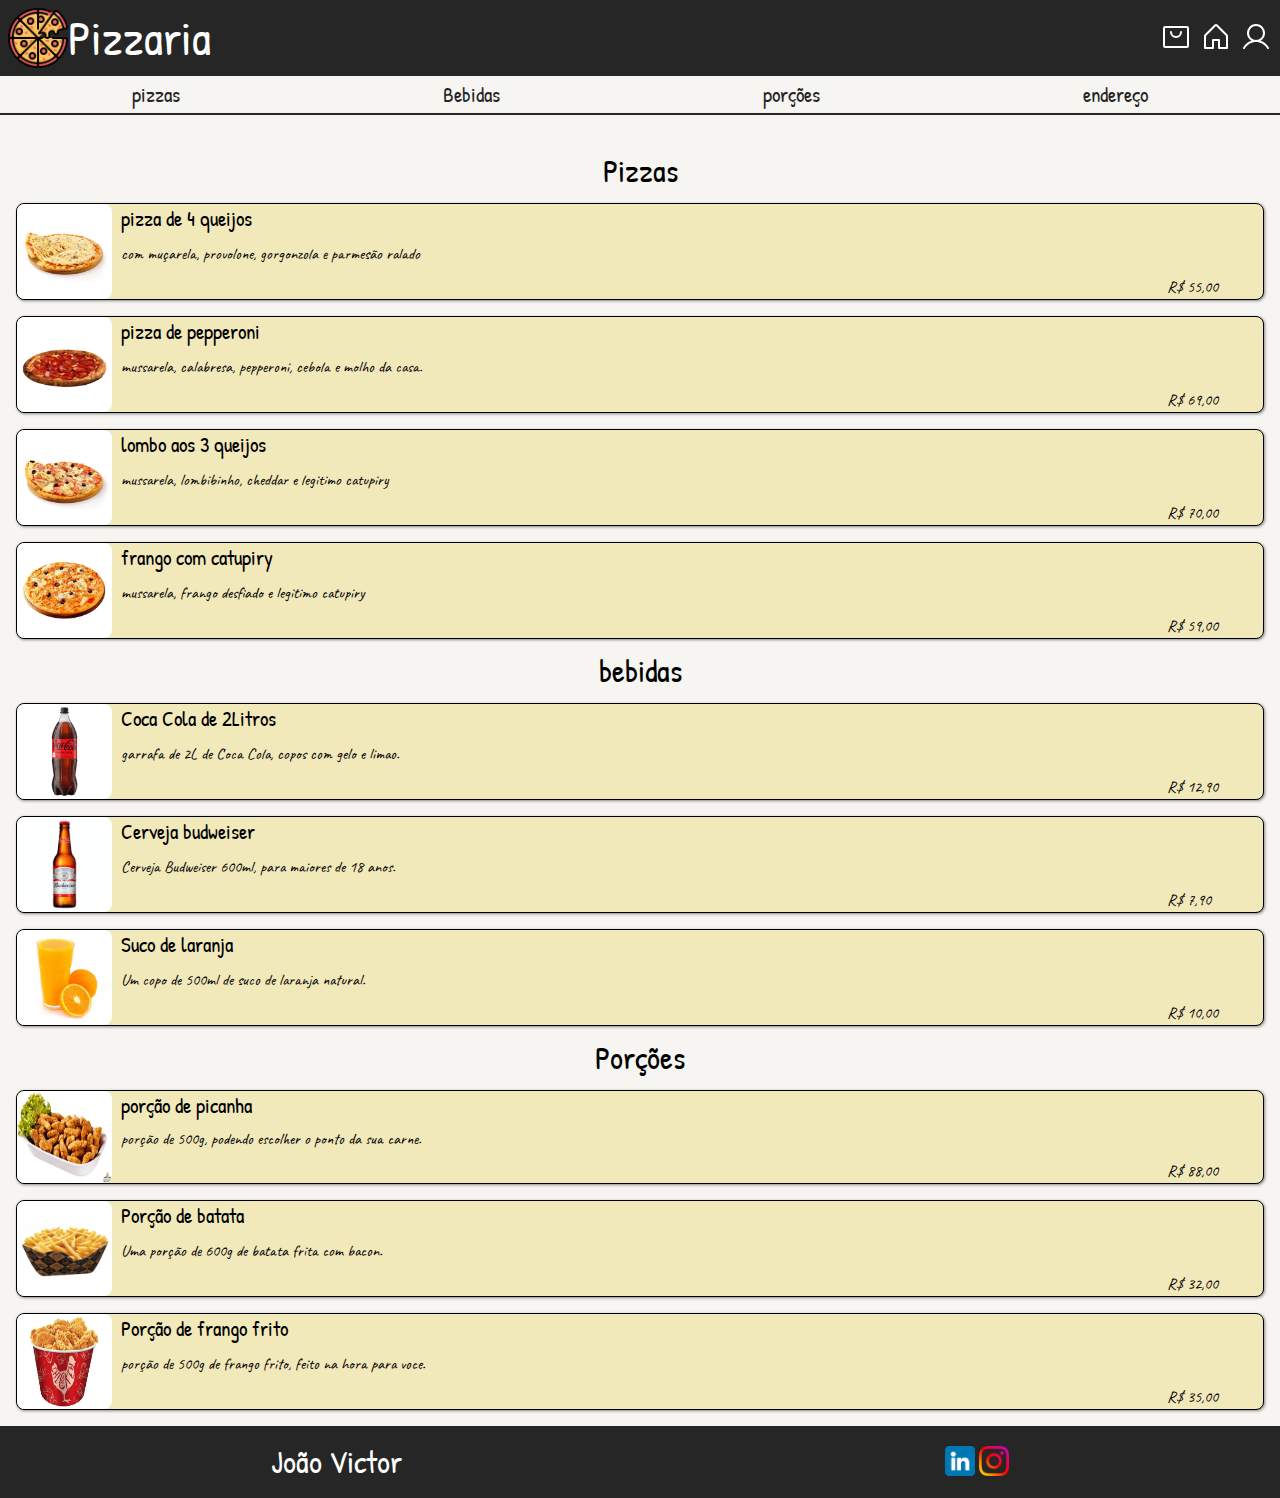
<file: index.html>
<!DOCTYPE html>
<html lang="pt-br">
<head>
    <meta charset="UTF-8">
    <meta name="viewport" content="width=device-width, initial-scale=1.0">
    <link rel="stylesheet" href="./styles/reset.css">
    <link rel="stylesheet" href="./styles/estilos.css">
    <link rel="stylesheet" href="./styles/header.css">
    <link rel="stylesheet" href="./styles/main.css">
    <link rel="stylesheet" href="./styles/rodape.css">
    <link rel="preconnect" href="https://fonts.googleapis.com">
    <link rel="preconnect" href="https://fonts.gstatic.com" crossorigin>
    <link href="https://fonts.googleapis.com/css2?family=Caveat:wght@400..700&family=Patrick+Hand&display=swap" rel="stylesheet">

    <title>pizzaria</title>

</head>
<body>
    <header class="cabecalho">
        <div class="cabecalho__icones">
            <img src="./img/pizza__logo.png" alt="logo da pizzaria" class="logo" width="60">
            <h1 class="titulo__cabecalho">Pizzaria</h1>
        </div>
        <nav class="navegacao__cabecalho">
            <a href="carrinho.html" class="carrinho">
                <img src="./img/shopping.svg" alt="carrinho de compra" width="32">
            </a>
            <a href="./index.html" class="carrinho">
                <img src="./img/house.svg" alt="voltar" width="32">
            </a> 
            <a href="./registro.html" class="carrinho">
                <img src="./img/user.svg" alt="login" width="32">
            </a>
        </nav>   
    </header>

    <nav id="nevegacao">
        <ul class="lista__navegacao">
            <li class="item__navegacao">
                <a class="pular_navegação" href="#pizza">pizzas</a>
            </li>
            <li class="item__navegacao">
                <a class="pular_navegação" href="#bebidas">Bebidas</a>
            </li>
            <li class="item__navegacao">
                <a class="pular_navegação" href="#porcoes">porções</a>
            </li>
            <li class="item__navegacao">
                <a class="pular_navegação" href="endereco.html">endereço</a>
            </li>
        </ul>
    </nav>

    <main class="pedidos">
        <section id="pizza" class="containers">
            <h1 class="titulo__principal">Pizzas</h1>
            <div class="pizz">
                <a href="carrinho.html" class="link__pizza">
                    <img src="./img/4queijos.webp" alt="uma pizza de 4 queijos" class="sabor__pizza" width="95">
                    <h2 class="titulo__pizza">pizza de 4 queijos</h2>
                    <p class="texto__pizza">com muçarela, provolone, gorgonzola e parmesão ralado</p>
                    <p class="valor__pizza">R$ 55,00</p>
                </a>
            </div>

            <div class="pizz">
                <a href="carrinho.html" class="link__pizza">
                    <img src="./img/pizza pepperoni.jpg" alt="uma pizza de pepperoni" class="sabor__pizza" width="95">
                    <h2 class="titulo__pizza">pizza de pepperoni</h2>
                    <p class="texto__pizza">mussarela, calabresa, pepperoni, cebola e molho da casa.</p>
                    <p class="valor__pizza">R$ 69,00</p>
                </a>
            </div>

            <div class="pizz">
                <a href="carrinho.html" class="link__pizza">
                    <img src="./img/pizza de lombo.jpg" alt="uma pizza de lombo" class="sabor__pizza" width="95">
                    <h2 class="titulo__pizza">lombo aos 3 queijos</h2>
                    <p class="texto__pizza">mussarela, lombibinho, cheddar e legitimo catupiry</p>
                    <p class="valor__pizza">R$ 70,00</p>
                </a>
            </div>

            <div class="pizz">
                <a href="carrinho.html" class="link__pizza">
                    <img src="./img/pizza franco.webp" alt="uma pizza de franco" class="sabor__pizza" width="95">
                    <h2 class="titulo__pizza">frango com catupiry</h2>
                    <p class="texto__pizza">mussarela, frango desfiado e legitimo catupiry</p>
                    <p class="valor__pizza">R$ 59,00</p>
                </a>
            </div>   
        </section>

        <section id="bebidas"  class="containers">
            <h1 class="titulo__principal">bebidas</h1>
            <div class="pizz">
                <a href="carrinho.html" class="link__pizza">
                    <img src="./img/coca__cola.webp" alt="uma pizza de 4 queijos" class="sabor__pizza" width="95">
                    <h2 class="titulo__pizza">Coca Cola de 2Litros</h2>
                    <p class="texto__pizza">garrafa de 2L de Coca Cola, copos com gelo e limao.</p>
                    <p class="valor__pizza">R$ 12,90</p>
                </a>
            </div> 

            <div class="pizz">
                <a href="carrinho.html" class="link__pizza">
                    <img src="./img/cerveja.jpg" alt="uma pizza de 4 queijos" class="sabor__pizza" width="95">
                    <h2 class="titulo__pizza">Cerveja budweiser</h2>
                    <p class="texto__pizza">Cerveja Budweiser 600ml, para maiores de 18 anos.</p>
                    <p class="valor__pizza">R$ 7,90</p>
                </a>
            </div>
            
            <div class="pizz">
                <a href="carrinho.html" class="link__pizza">
                    <img src="./img/suco.jpg" alt="uma pizza de 4 queijos" class="sabor__pizza" width="95">
                    <h2 class="titulo__pizza">Suco de laranja</h2>
                    <p class="texto__pizza">Um copo de 500ml de suco de laranja natural.</p>
                    <p class="valor__pizza">R$ 10,00</p>
                </a>
            </div>    
        </section>

        <section id="porcoes"  class="containers">
            <h1 class="titulo__principal">Porções</h1>
            <div class="pizz">
                <a href="carrinho.html" class="link__pizza">
                    <img src="./img/tilapia.jpg" alt="porções de carne" class="sabor__pizza" width="95" height="92">
                    <h2 class="titulo__pizza">porção de picanha</h2>
                    <p class="texto__pizza">porção de 500g, podendo escolher o ponto da sua carne.</p>
                    <p class="valor__pizza">R$ 88,00</p>
                </a>
            </div> 

            <div class="pizz">
                <a href="carrinho.html" class="link__pizza">
                    <img src="./img/batata.jpg" alt="porção de batata" class="sabor__pizza" width="95">
                    <h2 class="titulo__pizza">Porção de batata</h2>
                    <p class="texto__pizza">Uma porção de 600g de batata frita com bacon.</p>
                    <p class="valor__pizza">R$ 32,00</p>
                </a>
            </div> 

            <div class="pizz">
                <a href="carrinho.html" class="link__pizza">
                    <img src="./img/balde-para-frango-frito-14.jpeg" alt="porção de frango" class="sabor__pizza" width="95" height="95">
                    <h2 class="titulo__pizza">Porção de frango frito</h2>
                    <p class="texto__pizza">porção de 500g de frango frito, feito na hora para voce.</p>
                    <p class="valor__pizza">R$ 35,00</p>
                </a>
            </div> 
        </section>
    </main>

    <footer class="rodape"> 
        <h2 class="autor">João Victor</h2>
        <div class="redes__social">
            <h2 class="minhas__redes"></h2>
            <a href="https://www.linkedin.com/in/jo%C3%A3o-victor-da-silva-cardoso-b66315248/" class="link__social"><img src="./img/linkedin.png" alt="linkedin" width="30"></a>
            <a href="https://www.instagram.com/joao.victorsilva14/" class="link__social"><img src="./img/instagram.png" alt="instagram" width="30"></a>
        </div>    
    </footer>
</body>
</html>
</file>
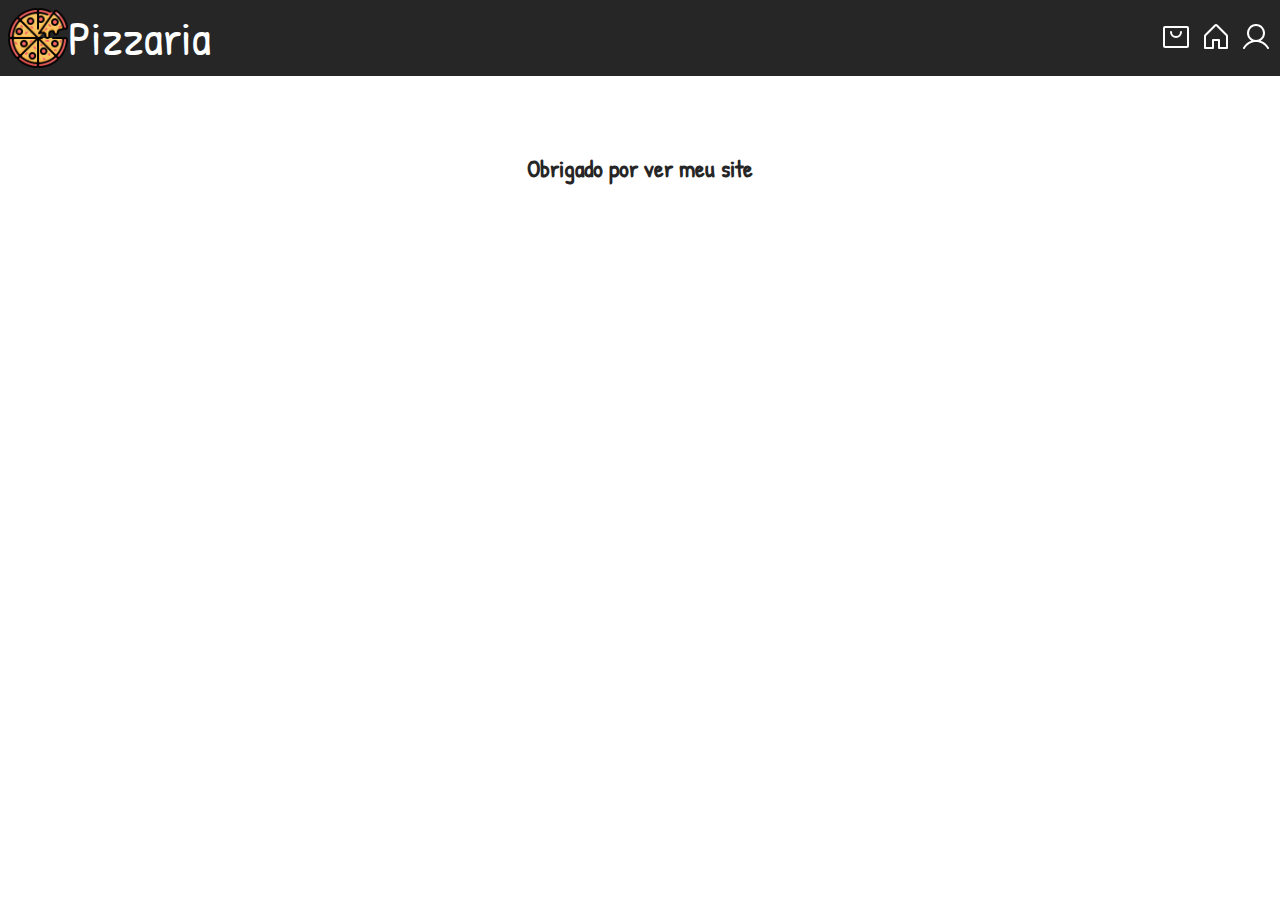
<file: aindanao.html>
<!DOCTYPE html>
<html lang="pt-br">
<head>
    <meta charset="UTF-8">
    <meta name="viewport" content="width=device-width, initial-scale=1.0">
    <link rel="preconnect" href="https://fonts.googleapis.com">
    <link rel="preconnect" href="https://fonts.gstatic.com" crossorigin>
    <link href="https://fonts.googleapis.com/css2?family=Caveat:wght@400..700&family=Patrick+Hand&display=swap" rel="stylesheet">
    <link rel="stylesheet" href="./styles/header.css">
    <link rel="stylesheet" href="./styles/rodape.css">
    <link rel="stylesheet" href="./styles/reset.css">

    <title>pizzaria</title>
</head>
<body>
    <header class="cabecalho">
        <div class="cabecalho__icones">
            <img src="./img/pizza__logo.png" alt="logo da pizzaria" class="logo" width="60">
            <h1 class="titulo__cabecalho">Pizzaria</h1>
        </div>
        <nav class="navegacao__cabecalho">
            <a href="carrinho.html" class="carrinho">
                <img src="./img/shopping.svg" alt="carrinho de compra" width="32">
            </a>
            <a href="./index.html" class="carrinho">
                <img src="./img/house.svg" alt="voltar" width="32">
            </a> 
            <a href="./registro.html" class="carrinho">
                <img src="./img/user.svg" alt="login" width="32">
            </a>
        </nav>   
    </header>

    <section class="aindanao">
        <h1 class="titulo__aindanao">Obrigado por ver meu site</h1>
    </section>
</body>
</html>
</file>
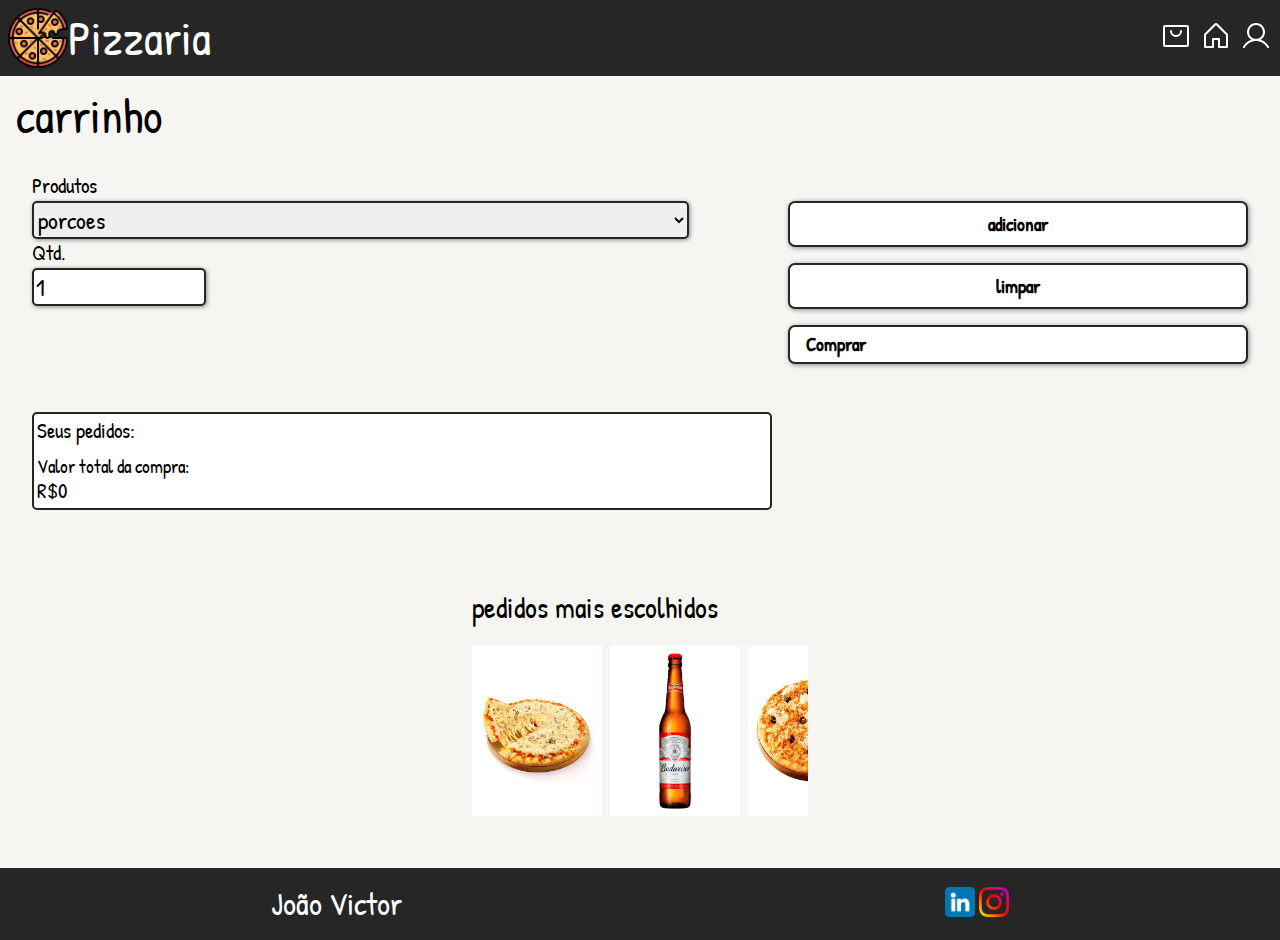
<file: carrinho.html>
<!DOCTYPE html>
<html lang="pt-br">
<head>
    <title>carrinho</title>
    <meta charset="UTF-8">
    <meta name="viewport" content="width=device-width, initial-scale=1.0">
    <link rel="stylesheet" href="./styles/reset.css">
    <link rel="stylesheet" href="./estilos.css">
    <link rel="stylesheet" href="./styles/header.css">
    <link rel="stylesheet" href="./styles/rodape.css">
    <link rel="stylesheet" href="./styles/carrinho.css">
    <link rel="preconnect" href="https://fonts.googleapis.com">
    <link rel="preconnect" href="https://fonts.gstatic.com" crossorigin>
    <link href="https://fonts.googleapis.com/css2?family=Caveat:wght@400..700&family=Patrick+Hand&display=swap" rel="stylesheet">
</head>
<body>
    <header class="cabecalho">
        <div class="cabecalho__icones">
            <img src="./img/pizza__logo.png" alt="logo da pizzaria" class="logo" width="60">
            <h1 class="titulo__cabecalho">Pizzaria</h1>
        </div>
        <nav class="navegacao__cabecalho">
            <a href="carrinho.html" class="carrinho">
                <img src="./img/shopping.svg" alt="carrinho de compra" width="32">
            </a>
            <a href="./index.html" class="carrinho">
                <img src="./img/house.svg" alt="voltar" width="32">
            </a> 
            <a href="./registro.html" class="carrinho">
                <img src="./img/user.svg" alt="login" width="32">
            </a>
        </nav>   
    </header>

    <section class="container">
        <div class="conteiner__titulo">
            <h1 class="titulo">carrinho</h1>
        </div>

        <form class="formulario">
            <label class="titulo__produto">Produtos</label>
            <div class="container-flex" id="container-flex">
                <select name="produto" id="produto" class="produto">
                    <option class="titulo__produto" selected disabled value="">pizza</option>
                    <option class="texto__produto" value="pizza de 4 queijos - R$69,00">pizza de 4 queijos - R$59,00</option>
                    <option class="texto__produto" value="pizza de 4 queijos - R$69,00">pizza de pepperoni - R$69,00</option>
                    <option class="texto__produto" value="pizza de 4 queijos - R$69,00">lombo aos 3 queijos - R$70,00</option>
                    <option class="texto__produto" value="pizza de 4 queijos - R$69,00">frango com catupiry - R$59,00</option>

                    <option class="titulo__produto" selected disabled value="">bebidas</option>
                    <option class="texto__produto" value="Coca Cola 2l - R$ 12,90">Coca Cola 2l - R$ 12,90</option>
                    <option class="texto__produto" value="Cerveja Budweiser 600ml. - R$ 7,90">Cerveja Budweiser 600ml. - R$ 7,90</option>
                    <option class="texto__produto" value="Suco de laranja 500ml - R$ 10,00">Suco de laranja 500ml - R$ 10,00</option>

                    <option class="titulo__produto" selected disabled value="">porcoes</option>
                    <option class="texto__produto" value="porção de carne 500g - R$ 88,00">porção de carne 500g - R$ 88,00</option>
                    <option class="texto__produto" value="porção de 600g de batata frita com bacon - R$ 32,00">batata frita com bacon - R$ 32,00</option>
                    <option class="texto__produto" value=" porção de 500g de frango frito - R$ 35,00">porção de 500g de frango frito - R$ 35,00</option>
                </select>

                <label class="titulo__produto Qtd">Qtd.</label>
                <input type="number" id="quantidade" class="quantidade" placeholder="100" value="1">
            </div>
        
            <section class="container-flex2" id="container-flex2">
                <button onclick="adicionar()" class="botao" type="button">adicionar</button>
                <button onclick="limpar()" class="botao">limpar</button>
                <div class="container__enviar botao"> 
                    <a href="./aindanao.html" class="enviar">Comprar</a>
                </div>
            </section>

               
            <section class="resultados" id="resultados">
                <h3 class="titulo__produto">Seus pedidos:</h3>

                <section class="container_pedido" id="container__item">
                    <section class="container__itens__pedido">
                        <span class="texto__produto"></span>  <span class="texto__produto"></span>
                    </section>
                </section>
    
                Valor total da compra: <h3 class="titulo__produto" id="valor__compra">R$0</h3>
    
            </section>
        </form>
    </section>

    <section class="container__opcoes">
        <h3 class="titulo__produto escolhidos">pedidos mais escolhidos</h3>
        <ul class="mais__escolhidos">
            <li class="lista__escolhidos">
                <img src="./img/4queijos.webp" alt="pedidos mais escolhidos" class="img__pedido" width="130" height="170">
                <h3 class="titulo__pedido"></h3>
            </li>
            <li class="lista__escolhidos">
                <img src="./img/cerveja.jpg" alt="pedidos mais escolhidos" class="img__pedido" width="130" height="170">
                <h3 class="titulo__pedido"></h3>
            </li>
            <li class="lista__escolhidos">
                <img src="./img/pizza franco.webp" alt="pedidos mais escolhidos" class="img__pedido" width="130" height="170">
                <h3 class="titulo__pedido"></h3>
            </li>
            <li class="lista__escolhidos">
                <img src="./img/coca__cola.webp" alt="pedidos mais escolhidos" class="img__pedido" width="130" height="170">
                <h3 class="titulo__pedido"></h3>
            </li>
            <li class="lista__escolhidos">
                <img src="./img/suco.jpg" alt="pedidos mais escolhidos" class="img__pedido" width="130" height="170">
                <h3 class="titulo__pedido"></h3>
            </li> 
        </ul>
    </section>

    

    <footer class="rodape"> 
        <h2 class="autor">João Victor</h2>
        <div class="redes__social">
            <h2 class="minhas__redes"></h2>
            <a href="https://www.linkedin.com/in/jo%C3%A3o-victor-da-silva-cardoso-b66315248/" class="link__social"><img src="./img/linkedin.png" alt="linkedin" width="30"></a>
            <a href="https://www.instagram.com/joao.victorsilva14/" class="link__social"><img src="./img/instagram.png" alt="instagram" width="30"></a>
        </div>    
    </footer>
    <script src="app.js"></script>
</body>
</html>
</file>
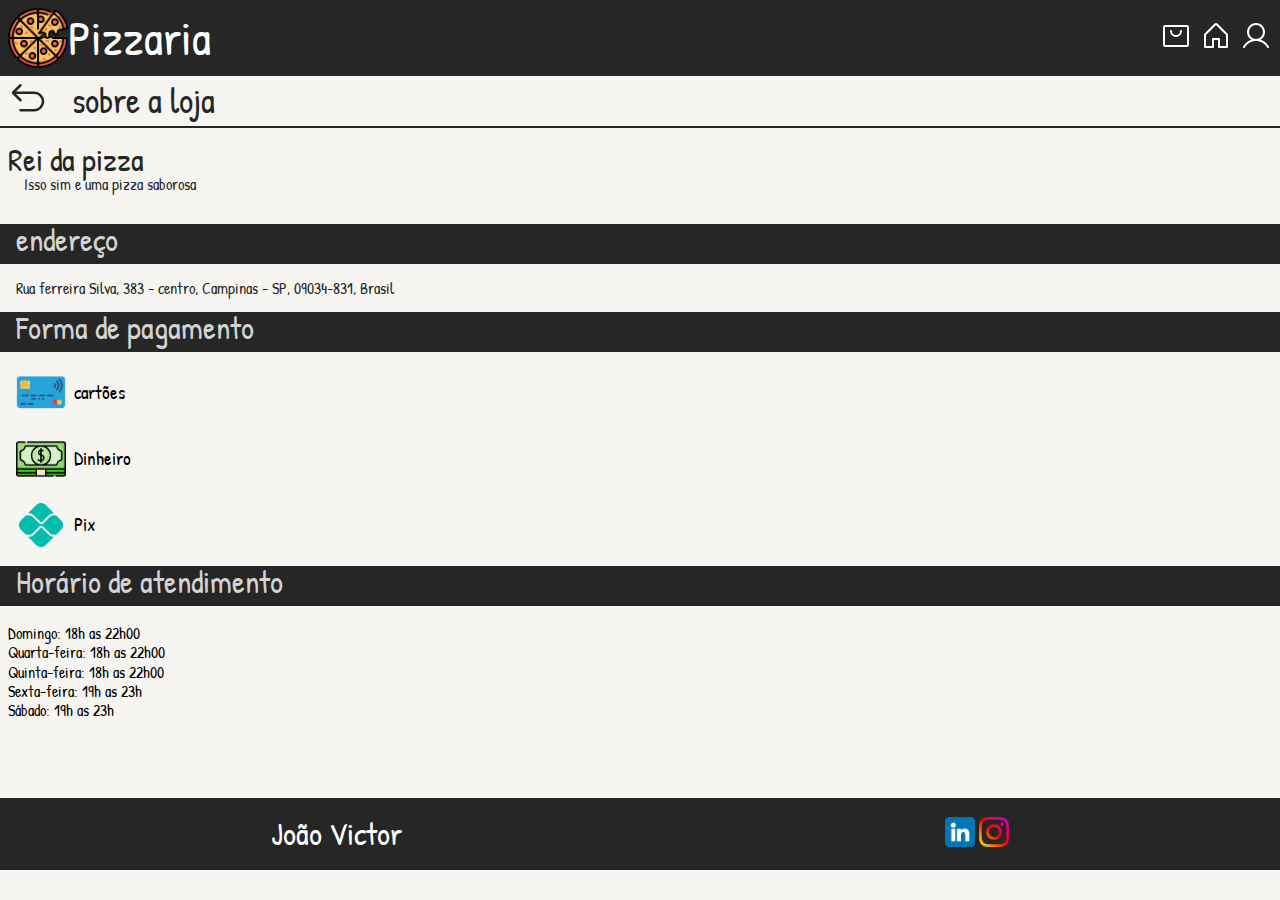
<file: endereco.html>
<!DOCTYPE html>
<html lang="en">
<head>
    <meta charset="UTF-8">
    <meta name="viewport" content="width=device-width, initial-scale=1.0">
    <title>Sobre a loja</title>
    <meta charset="UTF-8">
    <meta name="viewport" content="width=device-width, initial-scale=1.0">
    <link rel="stylesheet" href="./styles/reset.css">
    <link rel="stylesheet" href="./estilos.css">
    <link rel="stylesheet" href="./styles/header.css">
    <link rel="stylesheet" href="./styles/rodape.css">
    <link rel="preconnect" href="https://fonts.googleapis.com">
    <link rel="preconnect" href="https://fonts.gstatic.com" crossorigin>
    <link href="https://fonts.googleapis.com/css2?family=Caveat:wght@400..700&family=Patrick+Hand&display=swap" rel="stylesheet">
    <link rel="stylesheet" href="./styles/sobreLoja.css">
</head>
<body>
    <header class="cabecalho">
        <div class="cabecalho__icones">
            <img src="./img/pizza__logo.png" alt="logo da pizzaria" class="logo" width="60">
            <h1 class="titulo__cabecalho">Pizzaria</h1>
        </div>
        <nav class="navegacao__cabecalho">
            <a href="carrinho.html" class="carrinho">
                <img src="./img/shopping.svg" alt="carrinho de compra" width="32">
            </a>
            <a href="./index.html" class="carrinho">
                <img src="./img/house.svg" alt="voltar" width="32">
            </a> 
            <a href="./registro.html" class="carrinho">
                <img src="./img/user.svg" alt="login" width="32">
            </a>
        </nav>   
    </header>
    
    <div class="container__titulo">
        <a href="index.html">
            <img src="./img/esquerda.svg" alt="">
        </a>
        <h1 class="sobre__loja">sobre a loja</h1>
    </div>

    <main class="container__principal">

        <div class="container_0">
            <h1 class="name__pizzaria">Rei da pizza</h1>
            <p class="text__name">Isso sim e uma pizza saborosa</p>
        </div>
        
        <div class="container_1">
            <h2 class="sub__title">endereço</h2>
            <p class="text__name">Rua ferreira Silva, 383 - centro, Campinas - SP, 09034-831, Brasil</p>
        </div>

        <div class="container_1">
            <h2 class="sub__title">Forma de pagamento</h2>
            <div class="container_2">
                <img src="./img/sem-contato.png" alt="carto de credito" class="forma_pagamento" width="50">
                <p class="text__name2">cartões</p>
            </div>
            <div class="container_2">
                <img src="./img/dinheiro.png" alt="" class="forma_pagamento" width="50">
                <p class="text__name2">Dinheiro</p>
            </div>
            <div class="container_2">
                <img src="./img/pix.png" alt="" class="forma_pagamento" width="50">
                <p class="text__name2">Pix</p>
            </div>
        </div>

        <div class="container_1">
            <h2 class="sub__title">Horário de atendimento</h2>
            <div class="container_0">    
                <p class="text__name3">Domingo: 18h as 22h00</p>
                <p class="text__name3">Quarta-feira: 18h as 22h00</p>
                <p class="text__name3">Quinta-feira: 18h as 22h00</p>
                <p class="text__name3">Sexta-feira: 19h as 23h</p>
                <p class="text__name3">Sábado: 19h as 23h</p>
            </div>
        </div>
    </main>

    <footer class="rodape"> 
        <h2 class="autor">João Victor</h2>
        <div class="redes__social">
            <h2 class="minhas__redes"></h2>
            <a href="https://www.linkedin.com/in/jo%C3%A3o-victor-da-silva-cardoso-b66315248/" class="link__social"><img src="./img/linkedin.png" alt="linkedin" width="30"></a>
            <a href="https://www.instagram.com/joao.victorsilva14/" class="link__social"><img src="./img/instagram.png" alt="instagram" width="30"></a>
        </div>    
    </footer>
</body>
</html>
</file>
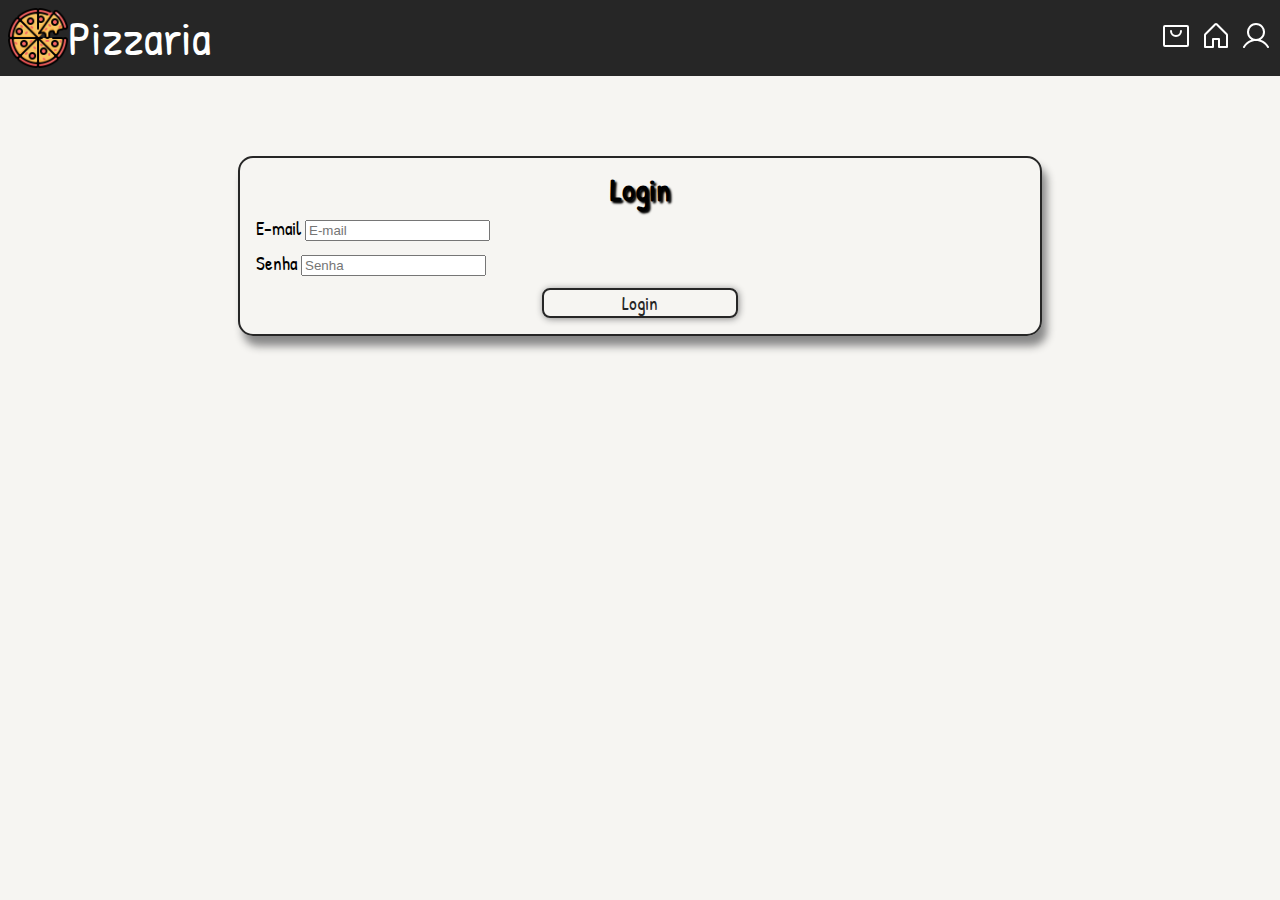
<file: registro.html>
<!DOCTYPE html>
<html lang="en">
<head>
    <meta charset="UTF-8">
    <meta name="viewport" content="width=device-width, initial-scale=1.0">
    <title>Registro</title>
    <meta name="viewport" content="width=device-width, initial-scale=1.0">
    <link rel="stylesheet" href="./styles/reset.css">
    <link rel="stylesheet" href="./estilos.css">
    <link rel="stylesheet" href="./styles/header.css">
    <link rel="stylesheet" href="./styles/rodape.css">
    <link rel="stylesheet" href="./styles/registro.css">
    <link rel="preconnect" href="https://fonts.googleapis.com">
    <link rel="preconnect" href="https://fonts.gstatic.com" crossorigin>
    <link href="https://fonts.googleapis.com/css2?family=Caveat:wght@400..700&family=Patrick+Hand&display=swap" rel="stylesheet">
</head>
<body>
    <header class="cabecalho">
        <div class="cabecalho__icones">
            <img src="./img/pizza__logo.png" alt="logo da pizzaria" class="logo" width="60">
            <h1 class="titulo__cabecalho">Pizzaria</h1>
        </div>
        <nav class="navegacao__cabecalho">
            <a href="carrinho.html" class="carrinho">
                <img src="./img/shopping.svg" alt="carrinho de compra" width="32">
            </a>
            <a href="./index.html" class="carrinho">
                <img src="./img/house.svg" alt="voltar" width="32">
            </a> 
            <a href="./registro.html" class="carrinho">
                <img src="./img/user.svg" alt="login" width="32">
            </a>
        </nav>   
    </header>

    <form class="login">
        <div class="container__login">
            <h1 class="login__titulo">Login</h1>

            <div class="container__input">
                <label class="sub__titulo">E-mail</label>
                <input type="email" class="email" id="email" placeholder="E-mail">
            </div>

            <div class="container__input">
                <label class="sub__titulo">Senha</label>
                <input type="password" class="password" id="password" placeholder="Senha">
            </div>
            
            <div class="container__botao">
                <a href="./aindanao.html" class="link__obg">Login</a>
            </div>
        </div>
    </form>
</body>
</html>
</file>
<file: styles/estilos.css>
@import url(/styles/header.css);
@import url(/styles/main.css);
@import url(/styles/rodape.css);

:root{
    --cor-bege:#F2E9BB;
    --cor-preta: #000;
    --cor-cinza: #262626;
    --font-titulo: "Patrick Hand";
    --font-texto: "Caveat"
}

body {
    display: grid;
    grid-area: 
    "header header"
    "main main"
    "footer footer";
    grid-template-columns: auto, auto;
    background-color: #F6F5F2;
}

header .cabecalho{
    grid-area: header;
}

main .pedidos{
    grid-area: main;
}

footer .rodape{
    grid-area: footer;
}
</file>
<file: styles/header.css>
:root{
    --cor-bege:#F2E9BB;
    --cor-preta: #000;
    --cor-cinza: #262626;
    --font-titulo: "Patrick Hand";
    --font-texto: "Caveat"
}

.cabecalho{
    display: flex;
    justify-content: space-between;
    align-items: center;
    background-color: var(--cor-cinza);
    /*position: fixed;*/
    width: 100%;
}

.cabecalho__icones{
    display: flex;
    align-items: center;
    padding: 0.5rem;
}

.titulo__cabecalho{
    font-size: 3rem;
    font-weight: 400;
    font-family: var(--font-titulo);
    color:white;
}

.navegacao__cabecalho{
    display: flex;
    justify-content: space-around;
    align-items: center;

    gap: .5rem;
    padding-right: 0.5rem;
}

/*barra de navegaçõ*/

#nevegacao{
    border-bottom: 2px solid var(--cor-cinza);
}    

.lista__navegacao{
    display: flex;
    justify-content: space-around;
    align-items: center;
}

.item__navegacao{
    padding: 0.5rem;
}

.pular_navegação{
    font-size: 1.3rem;
    font-weight: 400;
    font-family: var(--font-titulo);
    text-decoration: none;

    color: var(--cor-cinza);
}

.aindanao{
    margin-top: 5rem;
}

.titulo__aindanao{
    font-size: 24px;
    color: #262626;
    font-family: var(--font-titulo);
    font-weight: 700;
    text-align: center;
}
</file>
<file: styles/main.css>
:root{
    --cor-bege:#F2E9BB;
    --cor-cinza: #262626;
    --cor-preta: #000;
    --font-titulo: "Patrick Hand";
    --font-texto: "Caveat"
}

.pedidos{
    margin-top: 2.5rem;
}

.titulo__principal{
    font-size: 2rem;
    font-weight: 400;
    font-family: var(--font-titulo);
    text-align: center;
}

.pizz{
    background-color: var(--cor-bege);
    margin: 1rem;
    border: 1px solid black;
    border-radius: 0.5rem;
    box-shadow: 1px 1px 3px #888888;
}

.link__pizza{
    display: grid;
    grid-template-columns: 6rem auto 6rem;
    grid-template-rows: auto auto auto;
    text-decoration: none;
    align-items: center;
    column-gap: .5rem;
    row-gap: .5rem;
    height: auto;
}

.sabor__pizza{
    grid-area: 1 / 1 / 4 / 2;
    border-radius: 0.5rem;
}

.titulo__pizza{
    grid-area: 1 / 2 / 2 / 4;
    font-size: 1.3rem;
    font-weight: 400;
    font-family: var(--font-titulo);
    color: var(--cor-preta)
}

.texto__pizza{
    grid-area: 2 / 2 / 3 / 4;
    font-size: 1rem;
    font-weight: 400;
    font-family: "Caveat";
    color: var(--cor-preta);
}

.valor__pizza{
    grid-area: 3 / 3 / 4 / 4;
    font-size: 1rem;
    font-weight: 400;
    font-family: var(--font-texto);
    color: var(--cor-preta);
}
</file>
<file: styles/rodape.css>
:root{
    --cor-bege:#F2E9BB;
    --cor-preta: #000;
    --cor-cinza: #262626;
    --font-titulo: "Patrick Hand";
    --font-texto: "Caveat"
}

.rodape{
    display: flex;
    justify-content: space-around;
    align-items: center;
    background-color: var(--cor-cinza);
    height: 72px;
    width: 100%;
}

.autor{
    color: white;
    font-size: 2rem;
    font-weight: 400;
    font-family: var(--font-titulo);
    font-family: var(--font-titulo);
}
</file>
<file: estilos.css>
:root{
    --cor-bege:#F2E9BB;
    --cor-preta: #000;
    --cor-cinza: #262626;
    --font-titulo: "Patrick Hand";
    --font-texto: "Caveat"
}

body {
    display: grid;
    grid-area: 
    "header header"
    "main main"
    "footer footer";
    grid-template-columns: auto, auto;
    background-color: #F6F5F2;

    font-size: 1.2rem;
    font-weight: 400;
    font-family: var(--font-titulo);
}

header .cabecalho{
    grid-area: header;
}

main .pedidos{
    grid-area: main;
}

footer .rodape{
    grid-area: footer;
}
</file>
<file: styles/carrinho.css>
:root{
    --cor-bege:#F2E9BB;
    --cor-cinza: #262626;
    --cor-preta: #000;
    --font-titulo: "Patrick Hand";
    --font-texto: "Caveat"
}

.formulario{
    display: grid;
    grid-template-areas:
    "titulo titulo"
    "pedido botao"
    "compra compra";
}

.titulo__produto{
    grid-area: titulo;
}

#container-flex{
    display: flex;
    flex-direction: column;

    grid-area: pedido;
}

#container-flex2{
    display: flex;
    flex-direction: column;
    row-gap: 1rem;
    grid-area: botao;
}

.botao{
    padding: .5rem 1rem .5rem 1rem;

    border: 2px solid var(--cor-cinza);
    border-radius: 7px;
    box-shadow: 1px 1px 5px #888888;

    background-color: #fff;
    color: var(--cor-preta);

    font-size: 1.2rem;
    font-weight: 700;
    font-family: var(--font-titulo);
}


.enviar{
    font-size: 1.2rem;
    font-weight: 700;
    font-family: var(--font-titulo);
    text-decoration: none;
    color: var(--cor-preta);
}


#resultados{
    grid-area: compra;
}

.conteiner__titulo{
    margin: 1rem 0 0 1rem;
}

.titulo{
    font-size: 3rem;
    font-weight: 400;
    font-family: var(--font-titulo);
}

.formulario{
    margin: 2rem;
}

.titulo__produto{
    font-size: 1.3rem;
    font-weight: 400;
    font-family: var(--font-titulo);


}

.produto{
    width: 87%;
}

.quantidade{
    width: 22%;
}

.texto__produto{
    font-size: 1rem;
    font-weight: 400;
    font-family: var(--font-titulo);
}

.titulo__qt{
    font-size: 1rem;
    font-weight: 400;
    font-family: var(--font-titulo);
}

.produto, .quantidade{
    font-size: 1.5rem;
    font-weight: 400;
    font-family: var(--font-titulo);

    border: var(--cor-cinza) solid 1px;
    border-radius: 5px;
    box-shadow: 1px 1px 4px #888888;

    border: 2px solid var(--cor-cinza);
}

.resultados{
    border: 2px solid var(--cor-cinza);
    border-radius: 5px;

    width: 60%;
    margin: 3rem 0 0 0 ;
    padding: 0.2rem;

    background-color: white;
}

.container_pedido{
    margin: 0 0 1rem 0;
}

.titulo__produto{
    margin: 0.2rem 0 .3rem 0;
}

.escolhidos{
    font-size: 1.8rem;

    margin-bottom: 1.5rem;
}

.container__opcoes{
  width: 21rem;  
  margin: 3rem auto 3rem auto;
}

.mais__escolhidos{
   display: flex;
   gap: .5rem;
   overflow-x: scroll;
}
</file>
<file: styles/sobreLoja.css>
:root{
    --cor-bege:#F2E9BB;
    --cor-preta: #000;
    --cor-cinza: #262626;
    --cor-cinza-claro: #d3d3d3;
    --font-titulo: "Patrick Hand";
    --font-texto: "Caveat"
}

.container__principal{
    margin-bottom: 4rem;
}

.container__titulo{
    display: flex;
    gap: 1.5rem;
    align-items: center;

    height: 50px;

    padding-left: 0.5rem;
    margin-bottom: 1rem;

    border-bottom: 2px solid var(--cor-cinza);
}

.sobre__loja{
    font-size: 2.2rem;
    font-weight: 400;
    font-family: var(--font-titulo);

    color: var(--cor-cinza);
}

.container_0{
    display: flex;
    flex-direction: column;

    padding-left: 0.5rem;
    margin-bottom: 1rem;
}

.name__pizzaria{
    font-size: 2rem;
    font-weight: 400;
    font-family: var(--font-titulo);

    color: var(--cor-cinza);
}

.text__name{
    font-size: 1rem;
    font-weight: 400;
    font-family: var(--font-titulo);

    color: var(--cor-cinza);

    margin: 0 1rem 1rem 1rem;
}

.sub__title{
    font-size: 2rem;
    font-weight: 400;
    font-family: var(--font-titulo);

    color: var(--cor-cinza-claro);
    background-color: var(--cor-cinza);

    margin-bottom: 1rem;
    padding-left: 1rem;
    height: 2.5rem;
}

.container_2{
    display: flex;
    column-gap: .5rem;
    align-items: center;

    margin: 1rem;
}

.text_name2{
    font-size: 5rem;
    font-weight: 400;
    font-family: var(--font-titulo);

    margin-bottom: 1rem;
    padding-left: 1rem;
    height: 2.5rem;
}

.text__name3{
    font-size: 1rem;
    font-weight: 400;
    font-family: var(--font-titulo);

    margin-top: .2rem;
}
</file>
<file: styles/registro.css>
:root{
    --cor-bege:#F2E9BB;
    --cor-preta: #000;
    --cor-cinza: #262626;
    --font-titulo: "Patrick Hand";
    --font-texto: "Caveat"
}

.container__login{
    display: flex;
    flex-direction: column;
    gap: 0.8rem;

    width: 60%;
    margin: 5rem auto 0 auto;
    padding: 1rem;

    border: 2px solid var(--cor-cinza);
    border-radius: 15px;
    box-shadow: 5px 10px 8px #888888;
}

.login__titulo{
    align-self: center;

    font-size: 2rem;
    font-weight: 600;

    text-shadow: 2px 2px 2px;
}

.container__botao{
    align-self: center;
    text-align: center;

    width: 25%;
    padding:.2rem 0 .2rem 0;

    border: 2px solid var(--cor-cinza);
    border-radius: 8px;
    box-shadow: 1px 1px 7px #888888;
}

.link__obg{
    text-decoration: none;

    font-family: var(--font-titulo);
    font-weight: 400;

    color: var(--cor-cinza);
}
</file>
